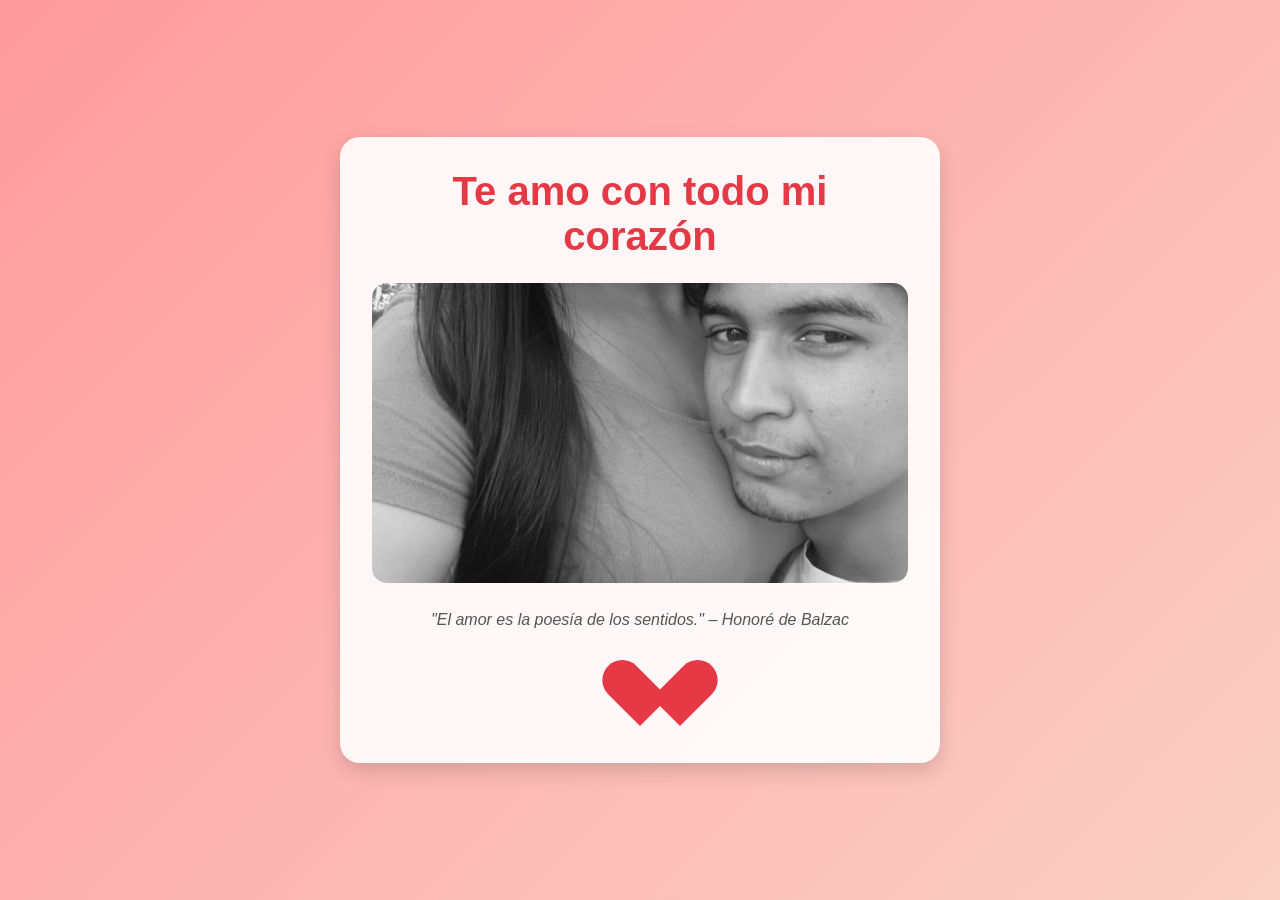
<file: index.html>
<!DOCTYPE html>
<html lang="es">
<head>
    <meta charset="UTF-8">
    <title>❤️ Amor en Código</title>
    <link rel="stylesheet" href="style.css">
</head>
<body>
    <div class="container">
        <h1>Te amo con todo mi corazón</h1>
        <div class="image-wrapper">
            <!-- Reemplaza el src con la ruta de tu foto -->
           <img src="mifoto.jpeg" alt="Foto de amor" class="foto">
        </div>
        <p class="quote">"El amor es la poesía de los sentidos." – Honoré de Balzac</p>
        <div class="heart"></div>
    </div>

    <script src="script.js"></script>
</body>
</html>
</file>
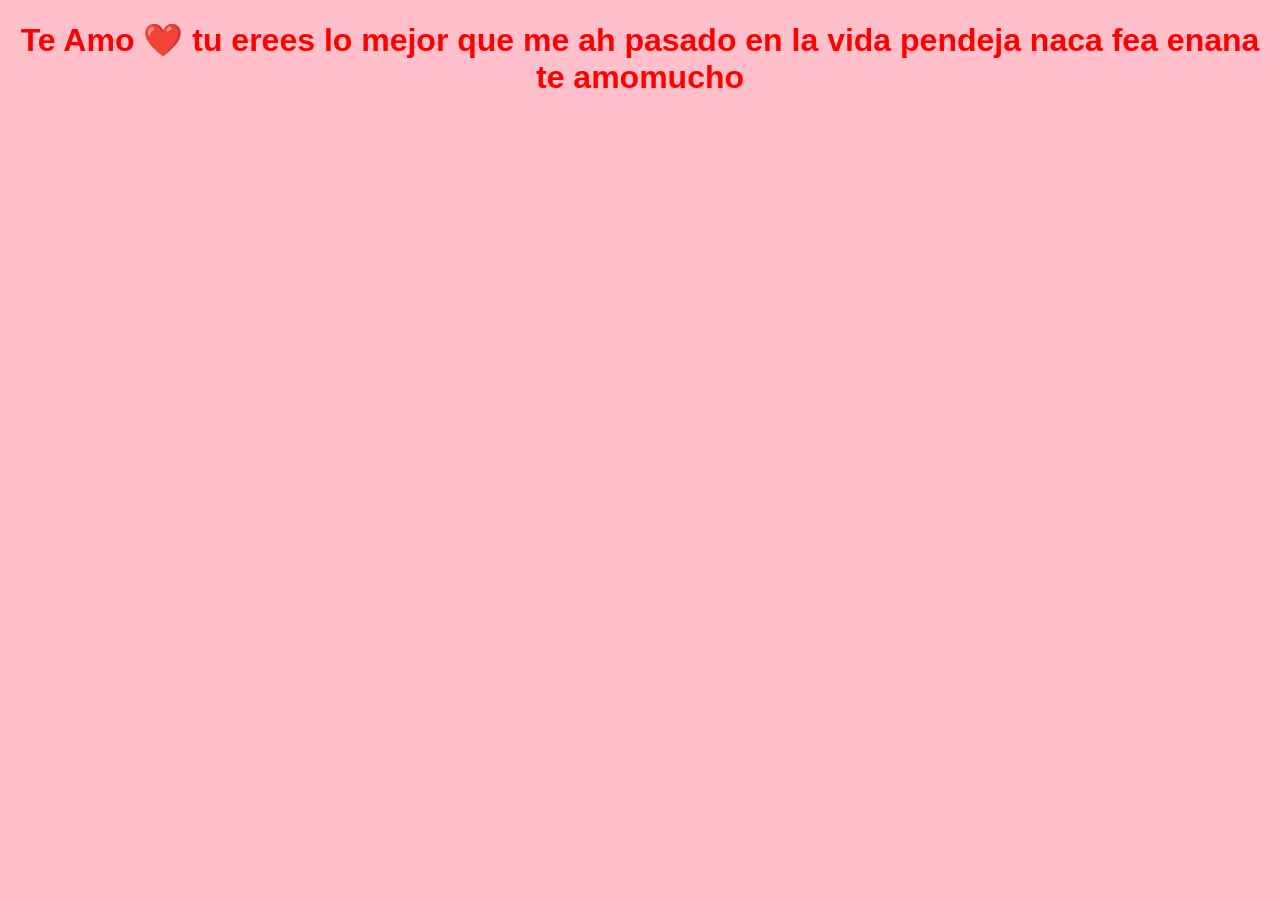
<file: poemas.html>
<!DOCTYPE html>
<html>
<head>
<title>Amor</title>
<style>
body{
background:pink;
text-align:center;
font-family:Arial;
}
h1{
color:red;
animation:latido 1s infinite;
}
@keyframes latido{
0%{transform:scale(1);}
50%{transform:scale(1.2);}
100%{transform:scale(1);}
}
</style>
</head>
<body>
<h1>Te Amo ❤️ tu erees lo mejor que me ah pasado en la vida
pendeja naca fea enana te amomucho</h1>
</body>
</html>
</file>
<file: style.css>
/* Reset básico */
* {
    margin: 0;
    padding: 0;
    box-sizing: border-box;
}

/* Fondo con gradiente romántico */
body {
    font-family: 'Segoe UI', Tahoma, Geneva, Verdana, sans-serif;
    background: linear-gradient(135deg, #ff9a9e 0%, #fad0c4 100%);
    min-height: 100vh;
    display: flex;
    align-items: center;
    justify-content: center;
}

/* Contenedor central */
.container {
    background: rgba(255, 255, 255, 0.9);
    border-radius: 20px;
    padding: 2rem;
    text-align: center;
    width: 90%;
    max-width: 600px;
    box-shadow: 0 8px 20px rgba(0,0,0,0.15);
}

/* Título */
h1 {
    font-size: 2.5rem;
    color: #e63946;
    margin-bottom: 1rem;
}

/* Imagen */
.image-wrapper {
        margin: 1.5rem 0;
}
.image-wrapper img {
    width: 100%;
    max-height: 300px;
    object-fit: cover;
    border-radius: 15px;
    transition: transform 0.3s ease;
}
.image-wrapper img:hover {
    transform: scale(1.05);
}

/* Cita */
.quote {
    font-style: italic;
    color: #555;
    margin-top: 1rem;
}

/* Corazón animado */
.heart {
    position: relative;
    width: 80px;
    height: 70px;
    margin: 2rem auto 0;
}
.heart::before,
.heart::after {
    content: "";
    position: absolute;
    top: 0;
    width: 40px;
    height: 65px;
    background: #e63946;
    border-radius: 40px 40px 0 0;
    transform: rotate(-45deg);
    transform-origin: 0 100%;
    animation: beat 1.2s infinite;
}
.heart::after {
    left: 40px;
    transform: rotate(45deg);
    transform-origin: 100% 100%;
}

/* Animación de latido */
@keyframes beat {
      0%, 100% { transform: scale(1); }
    50% { transform: scale(0.85); }
}
</file>
